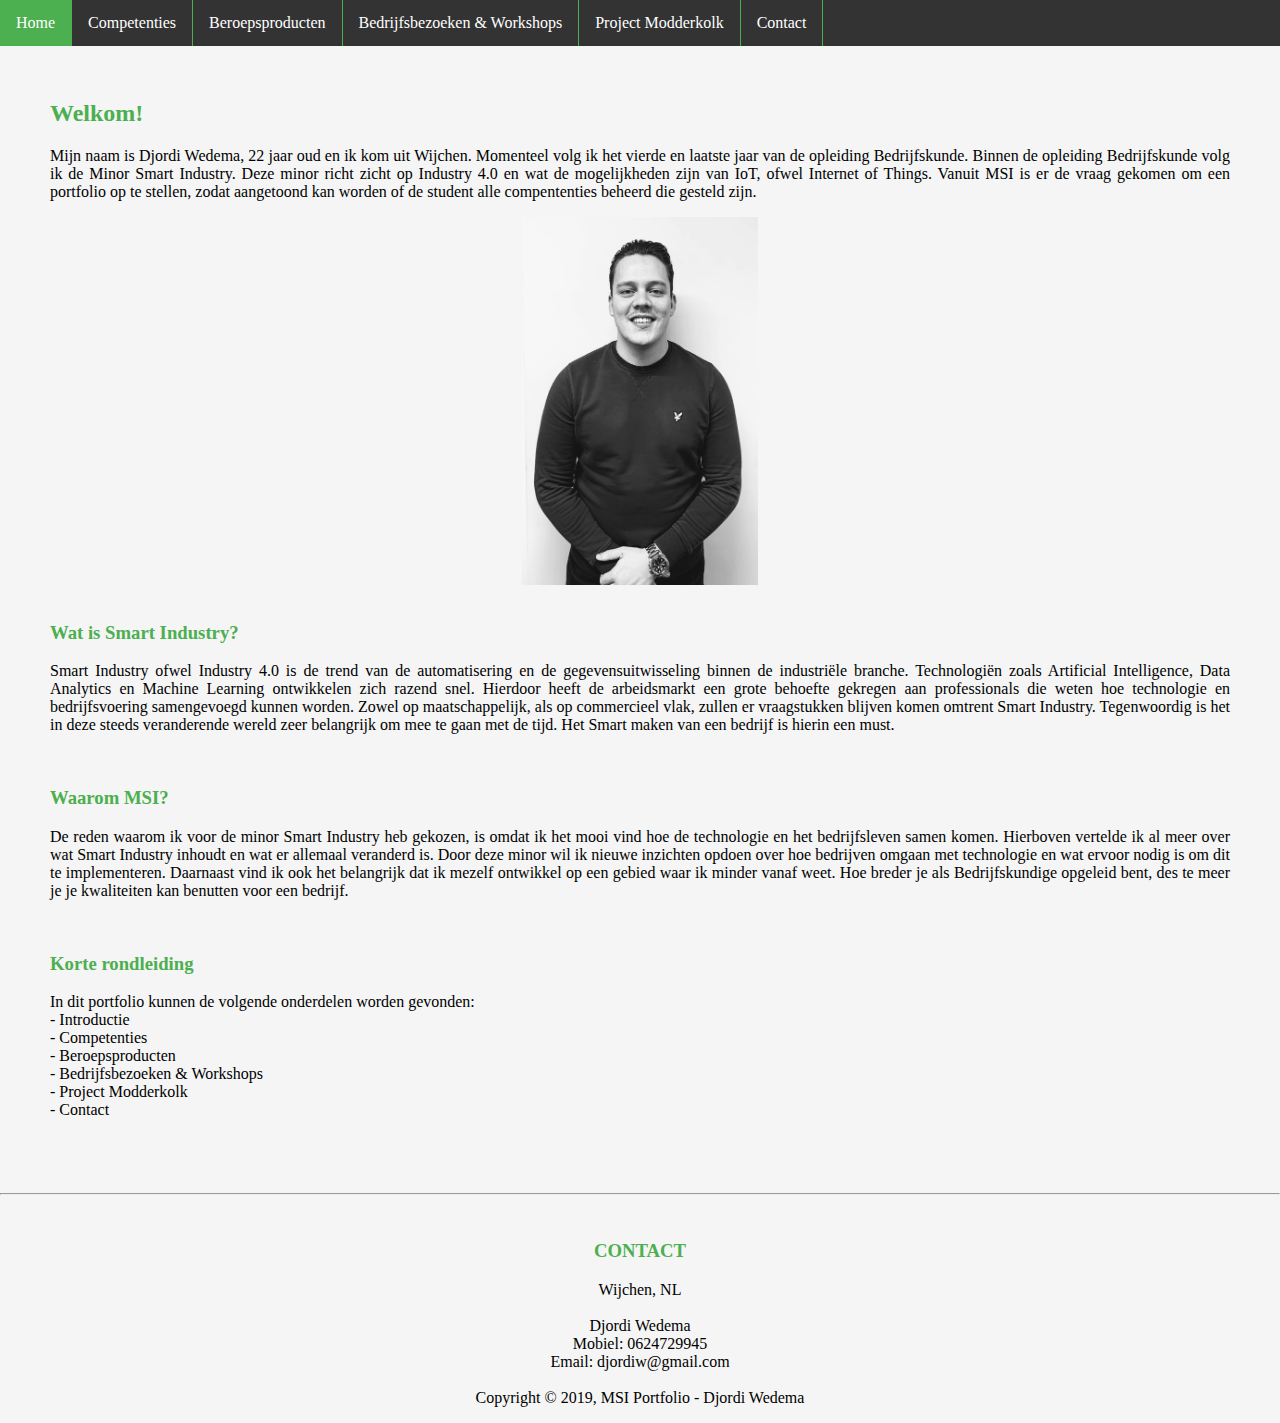
<file: index.html>
<!DOCTYPE html>

<html>
    
    <!-- CSS -->
        <link rel="stylesheet" href="CSS/style.css">
    <!-- End CSS -->

    <head>
        <title>MSI Portfolio</title>
        <meta name="description" content="Geweldig portfolio door Djordi Wedema">
        <meta name="keywords" content="web design portfolio, web dev portfolio, MSI">
    </head>

    <body>
        <!-- Navigation bar -->
        <style>
            ul {
                list-style-type: none;
                margin: 0;
                padding: 0;
                overflow: hidden;
                background-color: #333;
                position: fixed;
                top: 0;
                width: 100%
            }
                
            li {
                float: left;
                border-right: 1px solid #4CAF50;
            }
                
            li a {
                display: block;
                color: white;
                text-align: center;
                padding: 14px 16px;
                text-decoration: none;
            }
                
            li a:hover:not(.active) {
                background-color: #111;
            }
                
            .active {
                background-color: #4CAF50;
            }
        </style>

            <ul>
                <li><a class="active" href="index.html">Home</a></li>
                <li><a href="Competenties.html">Competenties</a></li>
                <li><a href="Beroepsproducten.html">Beroepsproducten</a></li>
                <li><a href="Bedrijfsbezoeken.html">Bedrijfsbezoeken & Workshops</a></li>
                <li><a href="Project Modderkolk.html">Project Modderkolk</a></li>
                <li><a href="Contact.html">Contact</a></li>
            </ul>
        <!-- End Navigation bar -->

        <section>
            <article class="Home" style="padding: 50px; margin-top: 30px;">
                <h2 style="color: #4CAF50;">Welkom!</h2>
                <p>
                    Mijn naam is Djordi Wedema, 22 jaar oud en ik kom uit Wijchen. Momenteel volg ik het vierde en laatste jaar van de opleiding Bedrijfskunde. Binnen de opleiding Bedrijfskunde volg ik de Minor Smart Industry. Deze minor richt zicht op Industry 4.0 en wat de mogelijkheden zijn van IoT, ofwel Internet of Things. Vanuit MSI is er de vraag gekomen om een portfolio op te stellen, zodat aangetoond kan worden of de student alle compententies beheerd die gesteld zijn.
                </p>

                <img src="Images/IMG_4252.jpg" alt="PF Djordi Wedema" width="100" class="center">
                
                <br>
                
                <h3 style="color: #4CAF50;">Wat is Smart Industry?</h3>
                <p>
                    Smart Industry ofwel Industry 4.0 is de trend van de automatisering en de gegevensuitwisseling binnen de industriële branche. Technologiën zoals Artificial Intelligence, Data Analytics en Machine Learning ontwikkelen zich razend snel. Hierdoor heeft de arbeidsmarkt een grote behoefte gekregen aan professionals die weten hoe technologie en bedrijfsvoering samengevoegd kunnen worden. Zowel op maatschappelijk, als op commercieel vlak, zullen er vraagstukken blijven komen omtrent Smart Industry. Tegenwoordig is het in deze steeds veranderende wereld zeer belangrijk om mee te gaan met de tijd. Het Smart maken van een bedrijf is hierin een must.
                </p>

                <br>

                <h3 style="color: #4CAF50;">Waarom MSI?</h3>
                <p>
                    De reden waarom ik voor de minor Smart Industry heb gekozen, is omdat ik het mooi vind hoe de technologie en het bedrijfsleven samen komen. Hierboven vertelde ik al meer over wat Smart Industry inhoudt en wat er allemaal veranderd is. Door deze minor wil ik nieuwe inzichten opdoen over hoe bedrijven omgaan met technologie en wat ervoor nodig is om dit te implementeren. Daarnaast vind ik ook het belangrijk dat ik mezelf ontwikkel op een gebied waar ik minder vanaf weet. Hoe breder je als Bedrijfskundige opgeleid bent, des te meer je je kwaliteiten kan benutten voor een bedrijf. 
                </p>

                <br>

                <h3 style="color: #4CAF50;">Korte rondleiding</h3>
                <p>
                    In dit portfolio kunnen de volgende onderdelen worden gevonden:
                    <br>
                    - Introductie
                    <br>
                    - Competenties
                    <br>
                    - Beroepsproducten
                    <br>
                    - Bedrijfsbezoeken & Workshops
                    <br>
                    - Project Modderkolk
                    <br>
                    - Contact
                </p>
            </article>
        </section>
    </body>

    <hr>
    <br>

    <footer id="main-footer">
        <h3 style="color: #4CAF50;">CONTACT</h3>
        <p>
            Wijchen, NL
            <br>
            <br>
            Djordi Wedema
            <br>
            Mobiel: 0624729945
            <br>
            Email: djordiw@gmail.com
            <br>
            <br>
            Copyright &copy; 2019, MSI Portfolio - Djordi Wedema
        </p>
    </footer>

</html>
</file>
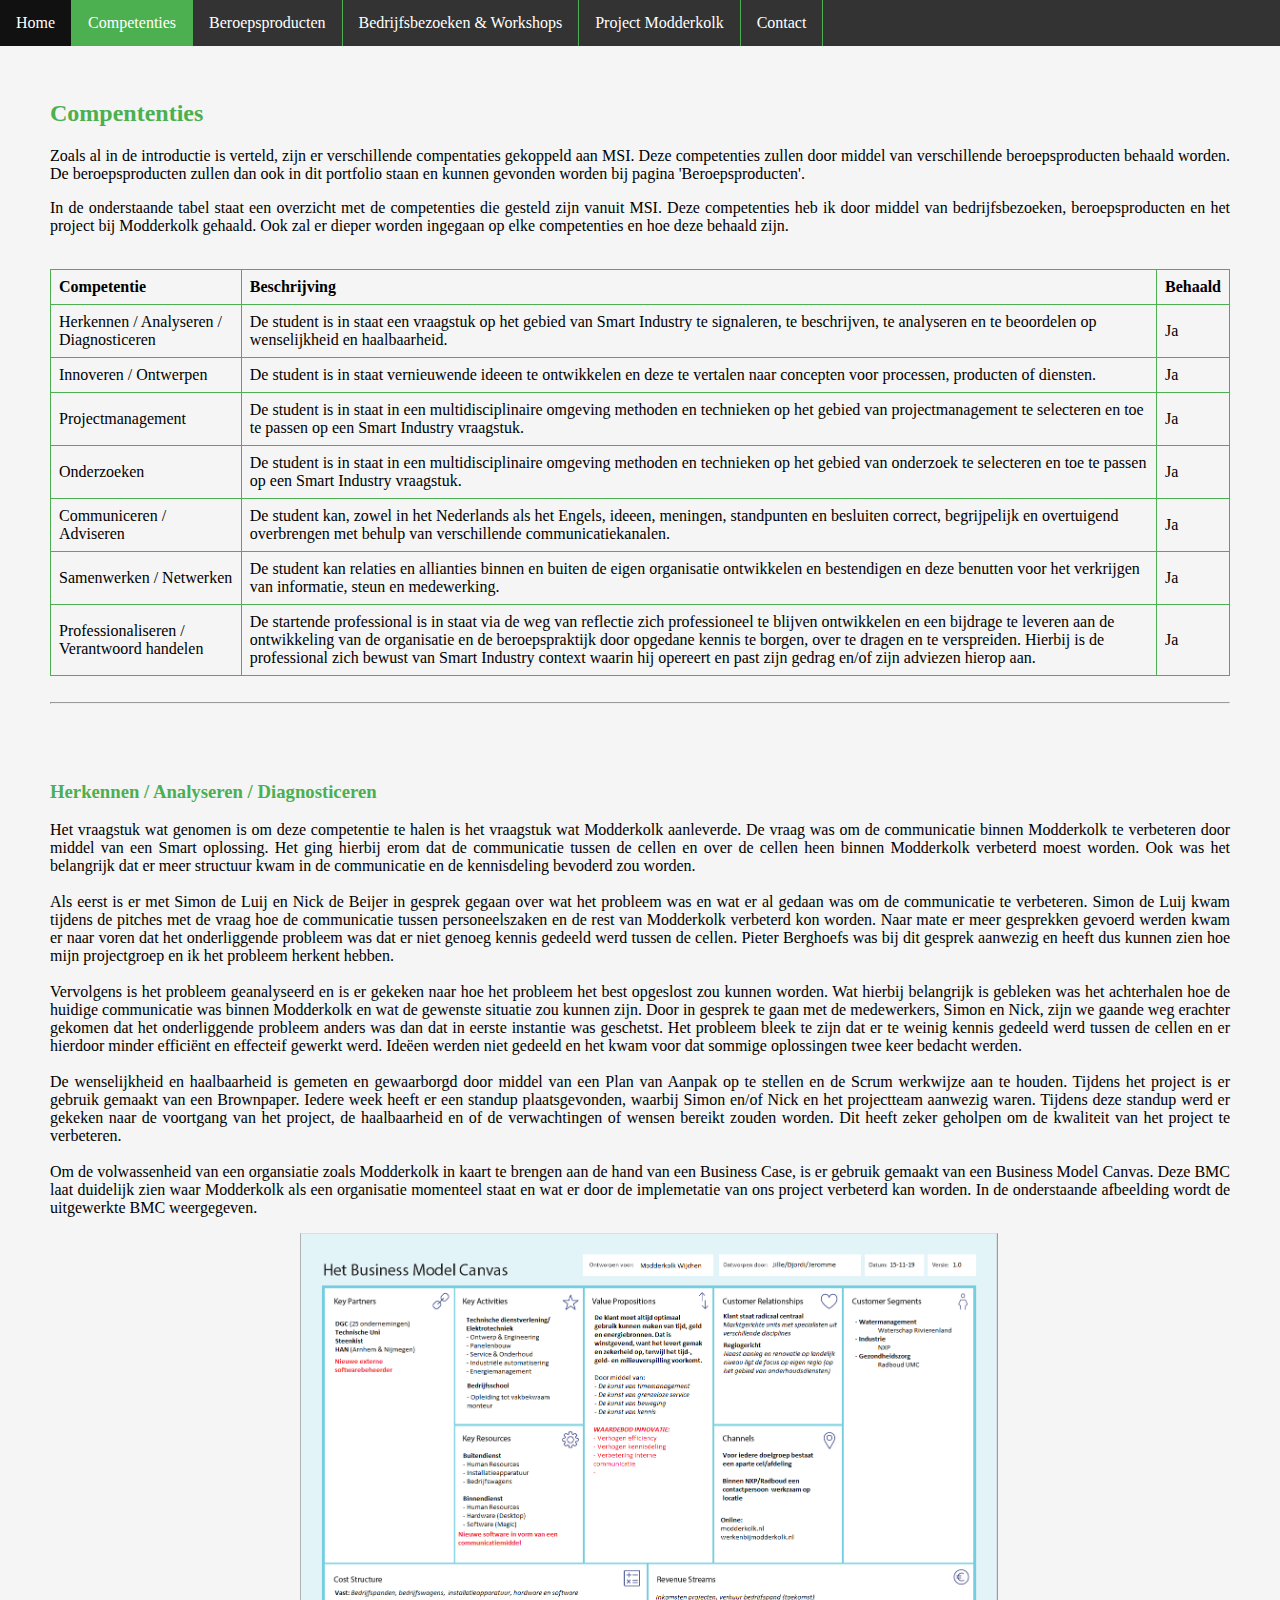
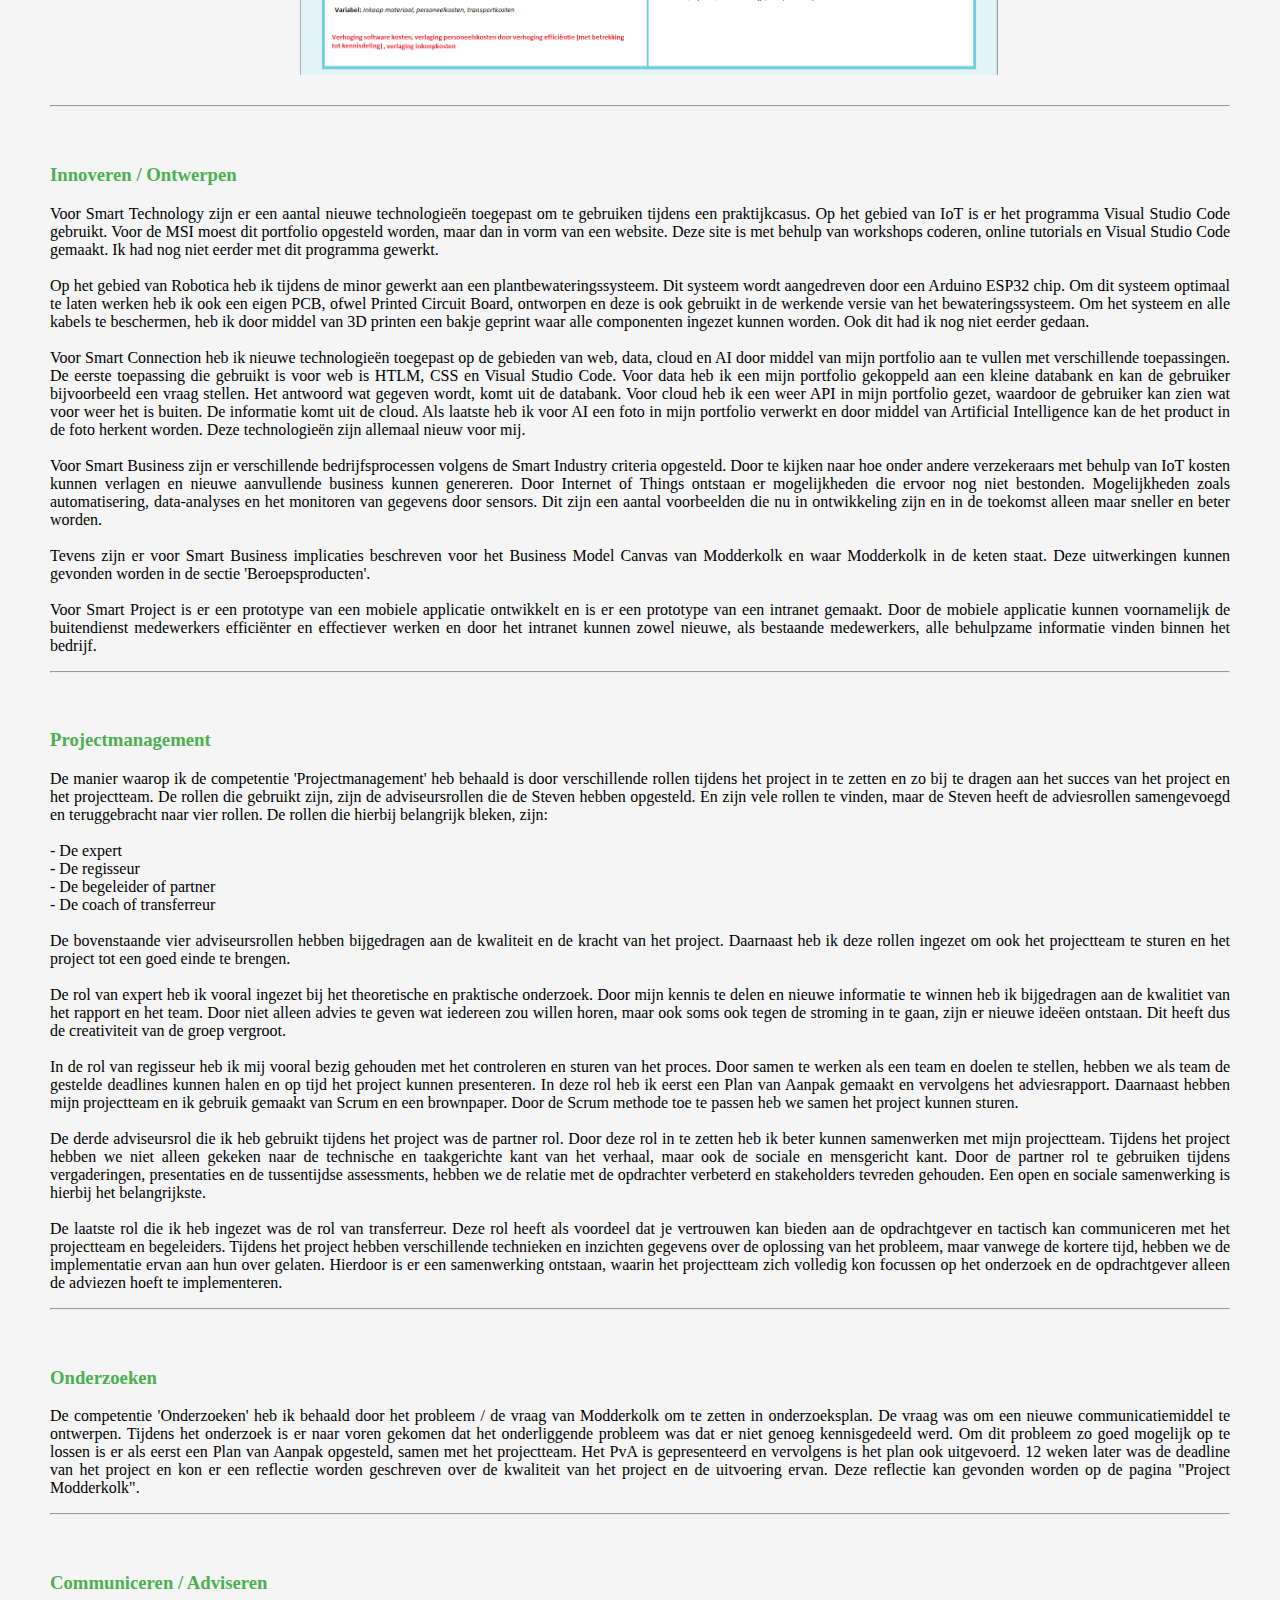
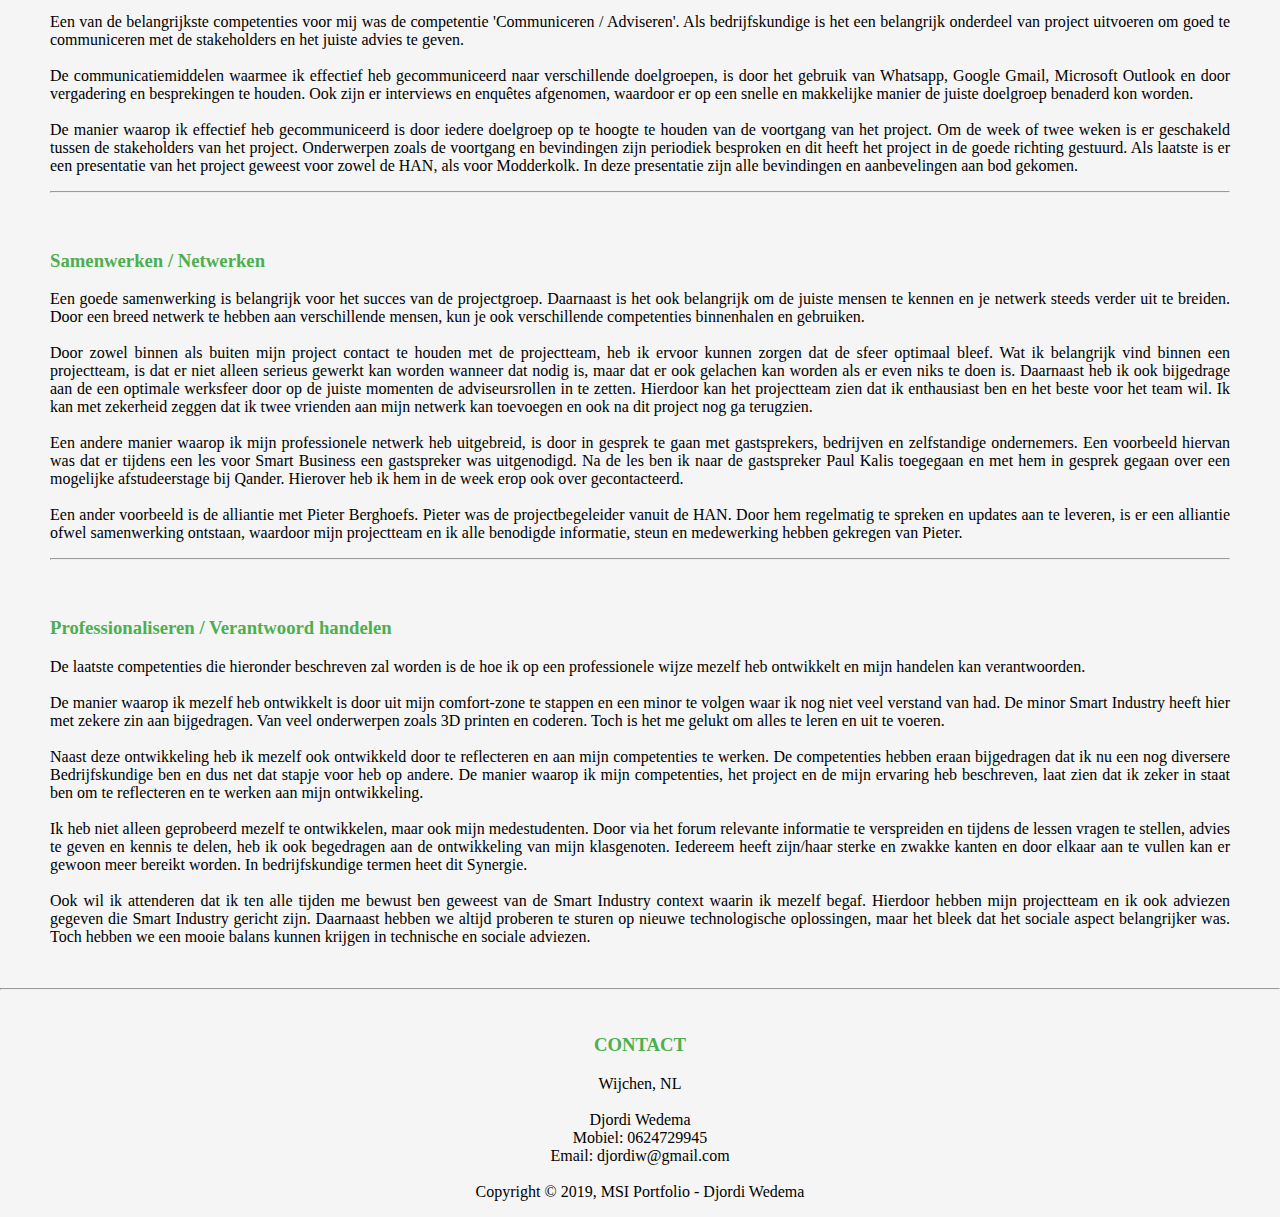
<file: Competenties.html>
<!DOCTYPE html>

<html>
    
    <!-- CSS -->
        <link rel="stylesheet" href="CSS/style.css">
    <!-- End CSS -->

    <head>
        <title>MSI Portfolio</title>
        <meta name="description" content="Geweldig portfolio door Djordi Wedema">
        <meta name="keywords" content="web design portfolio, web dev portfolio, MSI">
    </head>

    <body>
        <!-- Navigation bar -->
        <style>
            ul {
                list-style-type: none;
                margin: 0;
                padding: 0;
                overflow: hidden;
                background-color: #333;
                position: fixed;
                top: 0;
                width: 100%
            }
                
            li {
                float: left;
                border-right: 1px solid #4CAF50;
            }
                
            li a {
                display: block;
                color: white;
                text-align: center;
                padding: 14px 16px;
                text-decoration: none;
            }
                
            li a:hover:not(.active) {
                background-color: #111;
            }
                
            .active {
                background-color: #4CAF50;
            }
        </style>

            <ul>
                <li><a href="index.html">Home</a></li>
                <li><a class="active" href="Competenties.html">Competenties</a></li>
                <li><a href="Beroepsproducten.html">Beroepsproducten</a></li>
                <li><a href="Bedrijfsbezoeken.html">Bedrijfsbezoeken & Workshops</a></li>
                <li><a href="Project Modderkolk.html">Project Modderkolk</a></li>
                <li><a href="Contact.html">Contact</a></li>
                
            </ul>
        <!-- End Navigation bar -->

        <section>
            <article class="Competenties" style="padding: 50px; margin-top: 30px;">
                <h2 style="color: #4CAF50;">Compententies</h2>
                    <p>Zoals al in de introductie is verteld, zijn er verschillende compentaties gekoppeld aan MSI. Deze competenties zullen door middel van verschillende beroepsproducten behaald worden. De beroepsproducten zullen dan ook in dit portfolio staan en kunnen gevonden worden bij pagina 'Beroepsproducten'.</p>
                    
                     <p>In de onderstaande tabel staat een overzicht met de competenties die gesteld zijn vanuit MSI. Deze competenties heb ik door middel van bedrijfsbezoeken, beroepsproducten en het project bij Modderkolk gehaald. Ook zal er dieper worden ingegaan op elke competenties en hoe deze behaald zijn.</p>
                    <br>
        
        <!-- Table -->
            <table class="table-1">
                <thead>
                    <tr>
                        <th>Competentie</th>
                        <th>Beschrijving</th>
                        <th>Behaald</th>
                    </tr>
                </thead>
                            
                <tbody>
                    <tr>
                        <td>Herkennen / Analyseren / Diagnosticeren</td>
                        <td>De student is in staat een vraagstuk op het gebied van Smart Industry te signaleren, te beschrijven, te analyseren en te beoordelen op wenselijkheid en haalbaarheid.</td>
                        <td>Ja</td>
                    </tr>
                    <tr>
                        <td>Innoveren / Ontwerpen</td>
                        <td>De student is in staat vernieuwende ideeen te ontwikkelen en deze te vertalen naar concepten voor processen, producten of diensten.</td>
                        <td>Ja</td>
                    </tr>
                    <tr>
                        <td>Projectmanagement</td>
                        <td>De student is in staat in een multidisciplinaire omgeving methoden en technieken op het gebied van projectmanagement te selecteren en toe te passen op een Smart Industry vraagstuk.</td>
                        <td>Ja</td>
                    </tr>
                    <tr>
                        <td>Onderzoeken</td>
                        <td>De student is in staat in een multidisciplinaire omgeving methoden en technieken op het gebied van onderzoek te selecteren en toe te passen op een Smart Industry vraagstuk.</td>
                        <td>Ja</td>
                    </tr>
                    <tr>
                        <td>Communiceren / Adviseren</td>
                        <td>De student kan, zowel in het Nederlands als het Engels, ideeen, meningen, standpunten en besluiten correct, begrijpelijk en overtuigend overbrengen met behulp van verschillende communicatiekanalen.</td>
                        <td>Ja</td>
                    </tr>
                    <tr>
                        <td>Samenwerken / Netwerken</td>
                        <td>De student kan relaties en allianties binnen en buiten de eigen organisatie ontwikkelen en bestendigen en deze benutten voor het verkrijgen van informatie, steun en medewerking.</td>
                        <td>Ja</td>
                    </tr>
                    <tr>
                        <td>Professionaliseren / Verantwoord handelen</td>
                        <td>De startende professional is in staat via de weg van reflectie zich professioneel te blijven ontwikkelen en een bijdrage te leveren aan de ontwikkeling van de organisatie en de beroepspraktijk door opgedane kennis te borgen, over te dragen en te verspreiden. Hierbij is de professional zich bewust van Smart Industry context waarin hij opereert en past zijn gedrag en/of zijn adviezen hierop aan.</td>
                        <td>Ja</td>
                    </tr>
                </tbody>
            </table>
            
            <br>
            <hr>

        </section>
        <!-- End Table -->

        <Section>
            <article class="Competenties" style="padding-top: 0px; padding-left: 50px; padding-right: 50px;">
                <h3 style="color: #4CAF50;">Herkennen / Analyseren / Diagnosticeren</h3>
                    <p>
                        Het vraagstuk wat genomen is om deze competentie te halen is het vraagstuk wat Modderkolk aanleverde. De vraag was om de communicatie binnen Modderkolk te verbeteren door middel van een Smart oplossing. Het ging hierbij erom dat de communicatie tussen de cellen en over de cellen heen binnen Modderkolk verbeterd moest worden. Ook was het belangrijk dat er meer structuur kwam in de communicatie en de kennisdeling bevoderd zou worden.
                    <br>
                    <br>    
                        Als eerst is er met Simon de Luij en Nick de Beijer in gesprek gegaan over wat het probleem was en wat er al gedaan was om de communicatie te verbeteren. Simon de Luij kwam tijdens de pitches met de vraag hoe de communicatie tussen personeelszaken en de rest van Modderkolk verbeterd kon worden. Naar mate er meer gesprekken gevoerd werden kwam er naar voren dat het onderliggende probleem was dat er niet genoeg kennis gedeeld werd tussen de cellen. Pieter Berghoefs was bij dit gesprek aanwezig en heeft dus kunnen zien hoe mijn projectgroep en ik het probleem herkent hebben.
                    <br>
                    <br>
                        Vervolgens is het probleem geanalyseerd en is er gekeken naar hoe het probleem het best opgeslost zou kunnen worden. Wat hierbij belangrijk is gebleken was het achterhalen hoe de huidige communicatie was binnen Modderkolk en wat de gewenste situatie zou kunnen zijn. Door in gesprek te gaan met de medewerkers, Simon en Nick, zijn we gaande weg erachter gekomen dat het onderliggende probleem anders was dan dat in eerste instantie was geschetst. Het probleem bleek te zijn dat er te weinig kennis gedeeld werd tussen de cellen en er hierdoor minder efficiënt en effecteif gewerkt werd. Ideëen werden niet gedeeld en het kwam voor dat sommige oplossingen twee keer bedacht werden.
                    <br>
                    <br>
                        De wenselijkheid en haalbaarheid is gemeten en gewaarborgd door middel van een Plan van Aanpak op te stellen en de Scrum werkwijze aan te houden. Tijdens het project is er gebruik gemaakt van een Brownpaper. Iedere week heeft er een standup plaatsgevonden, waarbij Simon en/of Nick en het projectteam aanwezig waren. Tijdens deze standup werd er gekeken naar de voortgang van het project, de haalbaarheid en of de verwachtingen of wensen bereikt zouden worden. Dit heeft zeker geholpen om de kwaliteit van het project te verbeteren.
                    <br>
                    <br>
                        Om de volwassenheid van een organsiatie zoals Modderkolk in kaart te brengen aan de hand van een Business Case, is er gebruik gemaakt van een Business Model Canvas. Deze BMC laat duidelijk zien waar Modderkolk als een organisatie momenteel staat en wat er door de implemetatie van ons project verbeterd kan worden. In de onderstaande afbeelding wordt de uitgewerkte BMC weergegeven.
                    </p>

                    <style>
                        .column-BMC {
                            display: block;
                            margin-left: 250px;
                        } 
                    </style>

                    <div class="column-BMC">
                        <img src="Images/BMC Modderkolk (1).jpg" alt="BMC Modderkolk" width="75%">
                    </div>

                    <br>
                    <hr>
        </Section>

        <section>
            <article class="Competenties" style="padding-top: 30px; padding-left: 50px; padding-right: 50px;">
                <h3 style="color: #4CAF50;">Innoveren / Ontwerpen</h3>
                    <p>
                        Voor Smart Technology zijn er een aantal nieuwe technologieën toegepast om te gebruiken tijdens een praktijkcasus. Op het gebied van IoT is er het programma Visual Studio Code gebruikt. Voor de MSI moest dit portfolio opgesteld worden, maar dan in vorm van een website. Deze site is met behulp van workshops coderen, online tutorials en Visual Studio Code gemaakt. Ik had nog niet eerder met dit programma gewerkt.
                    <br>
                    <br>
                        Op het gebied van Robotica heb ik tijdens de minor gewerkt aan een plantbewateringssysteem. Dit systeem wordt aangedreven door een Arduino ESP32 chip. Om dit systeem optimaal te laten werken heb ik ook een eigen PCB, ofwel Printed Circuit Board, ontworpen en deze is ook gebruikt in de werkende versie van het bewateringssysteem. Om het systeem en alle kabels te beschermen, heb ik door middel van 3D printen een bakje geprint waar alle componenten ingezet kunnen worden. Ook dit had ik nog niet eerder gedaan.
                    <br>
                    <br>
                        Voor Smart Connection heb ik nieuwe technologieën toegepast op de gebieden van web, data, cloud en AI door middel van mijn portfolio aan te vullen met verschillende toepassingen. De eerste toepassing die gebruikt is voor web is HTLM, CSS en Visual Studio Code. Voor data heb ik een mijn portfolio gekoppeld aan een kleine databank en kan de gebruiker bijvoorbeeld een vraag stellen. Het antwoord wat gegeven wordt, komt uit de databank. Voor cloud heb ik een weer API in mijn portfolio gezet, waardoor de gebruiker kan zien wat voor weer het is buiten. De informatie komt uit de cloud. Als laatste heb ik voor AI een foto in mijn portfolio verwerkt en door middel van Artificial Intelligence kan de het product in de foto herkent worden. Deze technologieën zijn allemaal nieuw voor mij.
                    <br>
                    <br>
                        Voor Smart Business zijn er verschillende bedrijfsprocessen volgens de Smart Industry criteria opgesteld. Door te kijken naar hoe onder andere verzekeraars met behulp van IoT kosten kunnen verlagen en nieuwe aanvullende business kunnen genereren. Door Internet of Things ontstaan er mogelijkheden die ervoor nog niet bestonden. Mogelijkheden zoals automatisering, data-analyses en het monitoren van gegevens door sensors. Dit zijn een aantal voorbeelden die nu in ontwikkeling zijn en in de toekomst alleen maar sneller en beter worden.
                    <br>
                    <br>
                        Tevens zijn er voor Smart Business implicaties beschreven voor het Business Model Canvas van Modderkolk en waar Modderkolk in de keten staat. Deze uitwerkingen kunnen gevonden worden in de sectie 'Beroepsproducten'.
                    <br>
                    <br>
                        Voor Smart Project is er een prototype van een mobiele applicatie ontwikkelt en is er een prototype van een intranet gemaakt. Door de mobiele applicatie kunnen voornamelijk de buitendienst medewerkers efficiënter en effectiever werken en door het intranet kunnen zowel nieuwe, als bestaande medewerkers, alle behulpzame informatie vinden binnen het bedrijf. 
                    </p>

                    <hr>
        </section>

        <section>
            <article class="Competenties" style="padding-top: 30px; padding-left: 50px; padding-right: 50px;">
                <h3 style="color: #4CAF50;">Projectmanagement</h3>
                    <p>
                        De manier waarop ik de competentie 'Projectmanagement' heb behaald is door verschillende rollen tijdens het project in te zetten en zo bij te dragen aan het succes van het project en het projectteam. De rollen die gebruikt zijn, zijn de adviseursrollen die de Steven hebben opgesteld. En zijn vele rollen te vinden, maar de Steven heeft de adviesrollen samengevoegd en teruggebracht naar vier rollen. De rollen die hierbij belangrijk bleken, zijn:
                        <br>
                        <br>
                        - De expert
                        <br>
                        - De regisseur
                        <br>
                        - De begeleider of partner
                        <br>
                        - De coach of transferreur
                        <br>
                        <br>
                        De bovenstaande vier adviseursrollen hebben bijgedragen aan de kwaliteit en de kracht van het project. Daarnaast heb ik deze rollen ingezet om ook het projectteam te sturen en het project tot een goed einde te brengen. 
                        <br>
                        <br>
                        De rol van expert heb ik vooral ingezet bij het theoretische en praktische onderzoek. Door mijn kennis te delen en nieuwe informatie te winnen heb ik bijgedragen aan de kwalitiet van het rapport en het team. Door niet alleen advies te geven wat iedereen zou willen horen, maar ook soms ook tegen de stroming in te gaan, zijn er nieuwe ideëen ontstaan. Dit heeft dus de creativiteit van de groep vergroot.
                        <br>
                        <br>
                        In de rol van regisseur heb ik mij vooral bezig gehouden met het controleren en sturen van het proces. Door samen te werken als een team en doelen te stellen, hebben we als team de gestelde deadlines kunnen halen en op tijd het project kunnen presenteren. In deze rol heb ik eerst een Plan van Aanpak gemaakt en vervolgens het adviesrapport. Daarnaast hebben mijn projectteam en ik gebruik gemaakt van Scrum en een brownpaper. Door de Scrum methode toe te passen heb we samen het project kunnen sturen.
                        <br>
                        <br>
                        De derde adviseursrol die ik heb gebruikt tijdens het project was de partner rol. Door deze rol in te zetten heb ik beter kunnen samenwerken met mijn projectteam. Tijdens het project hebben we niet alleen gekeken naar de technische en taakgerichte kant van het verhaal, maar ook de sociale en mensgericht kant. Door de partner rol te gebruiken tijdens vergaderingen, presentaties en de tussentijdse assessments, hebben we de relatie met de opdrachter verbeterd en stakeholders tevreden gehouden. Een open en sociale samenwerking is hierbij het belangrijkste.
                        <br>
                        <br>
                        De laatste rol die ik heb ingezet was de rol van transferreur. Deze rol heeft als voordeel dat je vertrouwen kan bieden aan de opdrachtgever en tactisch kan communiceren met het projectteam en begeleiders. Tijdens het project hebben verschillende technieken en inzichten gegevens over de oplossing van het probleem, maar vanwege de kortere tijd, hebben we de implementatie ervan aan hun over gelaten. Hierdoor is er een samenwerking ontstaan, waarin het projectteam zich volledig kon focussen op het onderzoek en de opdrachtgever alleen de adviezen hoeft te implementeren. 
                    </p>

                    <hr>
        </section>

        <section>
            <article class="Competenties" style="padding-top: 30px; padding-left: 50px; padding-right: 50px;">
                <h3 style="color: #4CAF50;">Onderzoeken</h3>
                    <p>
                        De competentie 'Onderzoeken' heb ik behaald door het probleem / de vraag van Modderkolk om te zetten in onderzoeksplan. De vraag was om een nieuwe communicatiemiddel te ontwerpen. Tijdens het onderzoek is er naar voren gekomen dat het onderliggende probleem was dat er niet genoeg kennisgedeeld werd. Om dit probleem zo goed mogelijk op te lossen is er als eerst een Plan van Aanpak opgesteld, samen met het projectteam. Het PvA is gepresenteerd en vervolgens is het plan ook uitgevoerd. 12 weken later was de deadline van het project en kon er een reflectie worden geschreven over de kwaliteit van het project en de uitvoering ervan. Deze reflectie kan gevonden worden op de pagina "Project Modderkolk".
                    </p>

                    <hr>
        </section>

        <section>
            <article class="Competenties" style="padding-top: 30px; padding-left: 50px; padding-right: 50px;">
                <h3 style="color: #4CAF50;">Communiceren / Adviseren</h3>
                    <p>
                        Een van de belangrijkste competenties voor mij was de competentie 'Communiceren / Adviseren'. Als bedrijfskundige is het een belangrijk onderdeel van project uitvoeren om goed te communiceren met de stakeholders en het juiste advies te geven.
                        <br>
                        <br>
                        De communicatiemiddelen waarmee ik effectief heb gecommuniceerd naar verschillende doelgroepen, is door het gebruik van Whatsapp, Google Gmail, Microsoft Outlook en door vergadering en besprekingen te houden. Ook zijn er interviews en enquêtes afgenomen, waardoor er op een snelle en makkelijke manier de juiste doelgroep benaderd kon worden.
                        <br>
                        <br>
                        De manier waarop ik effectief heb gecommuniceerd is door iedere doelgroep op te hoogte te houden van de voortgang van het project. Om de week of twee weken is er geschakeld tussen de stakeholders van het project. Onderwerpen zoals de voortgang en bevindingen zijn periodiek besproken en dit heeft het project in de goede richting gestuurd. Als laatste is er een presentatie van het project geweest voor zowel de HAN, als voor Modderkolk. In deze presentatie zijn alle bevindingen en aanbevelingen aan bod gekomen.
                    </p>

                    <hr>
        </section>

        <section>
            <article class="Competenties" style="padding-top: 30px; padding-left: 50px; padding-right: 50px;">
                <h3 style="color: #4CAF50;">Samenwerken / Netwerken</h3>
                    <p>
                        Een goede samenwerking is belangrijk voor het succes van de projectgroep. Daarnaast is het ook belangrijk om de juiste mensen te kennen en je netwerk steeds verder uit te breiden. Door een breed netwerk te hebben aan verschillende mensen, kun je ook verschillende competenties binnenhalen en gebruiken. 
                        <br>
                        <br>
                        Door zowel binnen als buiten mijn project contact te houden met de projectteam, heb ik ervoor kunnen zorgen dat de sfeer optimaal bleef. Wat ik belangrijk vind binnen een projectteam, is dat er niet alleen serieus gewerkt kan worden wanneer dat nodig is, maar dat er ook gelachen kan worden als er even niks te doen is. Daarnaast heb ik ook bijgedrage aan de een optimale werksfeer door op de juiste momenten de adviseursrollen in te zetten. Hierdoor kan het projectteam zien dat ik enthausiast ben en het beste voor het team wil. Ik kan met zekerheid zeggen dat ik twee vrienden aan mijn netwerk kan toevoegen en ook na dit project nog ga terugzien.
                        <br>
                        <br>
                        Een andere manier waarop ik mijn professionele netwerk heb uitgebreid, is door in gesprek te gaan met gastsprekers, bedrijven en zelfstandige ondernemers. Een voorbeeld hiervan was dat er tijdens een les voor Smart Business een gastspreker was uitgenodigd. Na de les ben ik naar de gastspreker Paul Kalis toegegaan en met hem in gesprek gegaan over een mogelijke afstudeerstage bij Qander. Hierover heb ik hem in de week erop ook over gecontacteerd.
                        <br>
                        <br>
                        Een ander voorbeeld is de alliantie met Pieter Berghoefs. Pieter was de projectbegeleider vanuit de HAN. Door hem regelmatig te spreken en updates aan te leveren, is er een alliantie ofwel samenwerking ontstaan, waardoor mijn projectteam en ik alle benodigde informatie, steun en medewerking hebben gekregen van Pieter.
                    </p>

                    <hr>
        </section>

        <section>
            <article class="Competenties" style="padding-top: 30px; padding-left: 50px; padding-right: 50px;">
                <h3 style="color: #4CAF50;">Professionaliseren / Verantwoord handelen</h3>
                    <p>
                        De laatste competenties die hieronder beschreven zal worden is de hoe ik op een professionele wijze mezelf heb ontwikkelt en mijn handelen kan verantwoorden.
                        <br>
                        <br>
                        De manier waarop ik mezelf heb ontwikkelt is door uit mijn comfort-zone te stappen en een minor te volgen waar ik nog niet veel verstand van had. De minor Smart Industry heeft hier met zekere zin aan bijgedragen. Van veel onderwerpen zoals 3D printen en coderen. Toch is het me gelukt om alles te leren en uit te voeren. 
                        <br>
                        <br>
                        Naast deze ontwikkeling heb ik mezelf ook ontwikkeld door te reflecteren en aan mijn competenties te werken. De competenties hebben eraan bijgedragen dat ik nu een nog diversere Bedrijfskundige ben en dus net dat stapje voor heb op andere. De manier waarop ik mijn competenties, het project en de mijn ervaring heb beschreven, laat zien dat ik zeker in staat ben om te reflecteren en te werken aan mijn ontwikkeling. 
                        <br>
                        <br>
                        Ik heb niet alleen geprobeerd mezelf te ontwikkelen, maar ook mijn medestudenten. Door via het forum relevante informatie te verspreiden en tijdens de lessen vragen te stellen, advies te geven en kennis te delen, heb ik ook begedragen aan de ontwikkeling van mijn klasgenoten. Iedereem heeft zijn/haar sterke en zwakke kanten en door elkaar aan te vullen kan er gewoon meer bereikt worden. In bedrijfskundige termen heet dit Synergie.
                        <br>
                        <br>
                        Ook wil ik attenderen dat ik ten alle tijden me bewust ben geweest van de Smart Industry context waarin ik mezelf begaf. Hierdoor hebben mijn projectteam en ik ook adviezen gegeven die Smart Industry gericht zijn. Daarnaast hebben we altijd proberen te sturen op nieuwe technologische oplossingen, maar het bleek dat het sociale aspect belangrijker was. Toch hebben we een mooie balans kunnen krijgen in technische en sociale adviezen.
                    </p>
        </section>

    </body>

<br>
<hr>
<br>

    <footer id="main-footer">
        <h3 style="color: #4CAF50;">CONTACT</h3>
        <p>
            Wijchen, NL
            <br>
            <br>
            Djordi Wedema
            <br>
            Mobiel: 0624729945
            <br>
            Email: djordiw@gmail.com
            <br>
            <br>
            Copyright &copy; 2019, MSI Portfolio - Djordi Wedema
        </p>
    </footer>
</html>
</file>
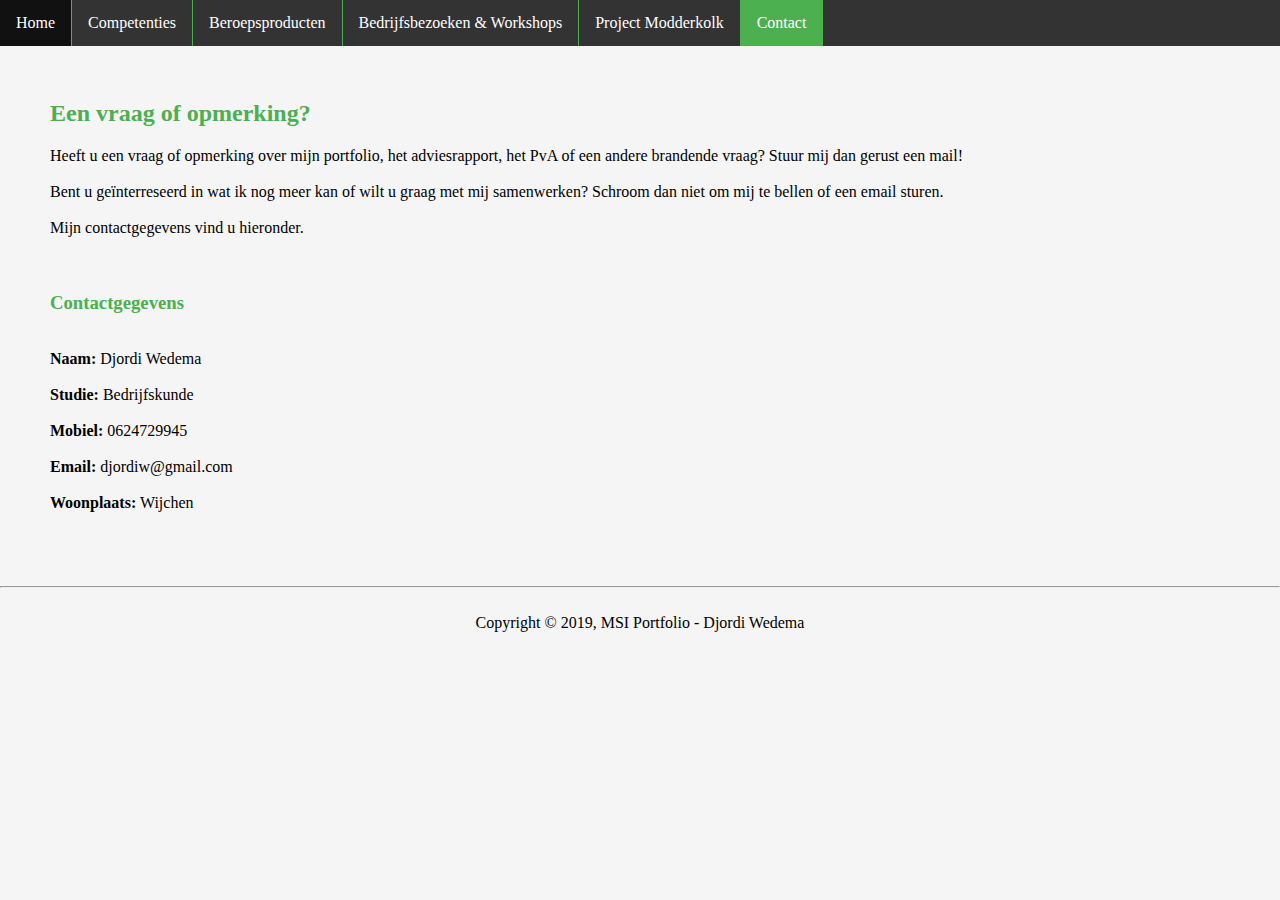
<file: Contact.html>
<!DOCTYPE html>

<html>

    <!-- CSS -->
        <link rel="stylesheet" href="CSS/style.css">
    <!-- End CSS -->

    <head>
        <title>MSI Portfolio</title>
        <meta name="description" content="Geweldig portfolio door Djordi Wedema">
        <meta name="keywords" content="web design portfolio, web dev portfolio, MSI">
    </head>

    <body>
        <!-- Navigation bar -->
        <style>
            ul {
                list-style-type: none;
                margin: 0;
                padding: 0;
                overflow: hidden;
                background-color: #333;
                position: fixed;
                top: 0;
                width: 100%
            }
                
            li {
                float: left;
                border-right: 1px solid #4CAF50;
            }
                
            li a {
                display: block;
                color: white;
                text-align: center;
                padding: 14px 16px;
                text-decoration: none;
            }
                
            li a:hover:not(.active) {
                background-color: #111;
            }
                
            .active {
                background-color: #4CAF50;
            }
        </style>

            <ul>
                <li><a href="index.html">Home</a></li>
                <li><a href="Competenties.html">Competenties</a></li>
                <li><a href="Beroepsproducten.html">Beroepsproducten</a></li>
                <li><a href="Bedrijfsbezoeken.html">Bedrijfsbezoeken & Workshops</a></li>
                <li><a href="Project Modderkolk.html">Project Modderkolk</a></li>
                <li><a class="active" href="Contact.html">Contact</a></li>
            </ul>
        <!-- End Navigation bar -->

        <section>
            <article class="Project Modderkolk" style="padding: 50px; margin-top: 30px;">
                <h2 style="color: #4CAF50;">Een vraag of opmerking?</h2>
                    <p>
                        Heeft u een vraag of opmerking over mijn portfolio, het adviesrapport, het PvA of een andere brandende vraag? Stuur mij dan gerust een mail!
                        <br>
                        <br>
                        Bent u geïnterreseerd in wat ik nog meer kan of wilt u graag met mij samenwerken? Schroom dan niet om mij te bellen of een email sturen.
                        <br>
                        <br>
                        Mijn contactgegevens vind u hieronder.
                        <br>
                        <br>
                        <br>
                <h3 style="color: #4CAF50;">Contactgegevens</h3>
                    <br>
                        <b>Naam:</b> Djordi Wedema
                    <br>
                    <br>
                        <b>Studie:</b> Bedrijfskunde
                    <br>
                    <br>
                        <b>Mobiel:</b> 0624729945
                    <br>
                    <br>
                        <b>Email:</b> djordiw@gmail.com
                    <br>
                    <br>
                        <b>Woonplaats:</b> Wijchen
                </p>
            </article>
        </section>
    </body>

    <hr>
    <br>
            
    <footer id="main-footer">
                Copyright &copy; 2019, MSI Portfolio - Djordi Wedema
            </p>
    </footer>

</html>
</file>
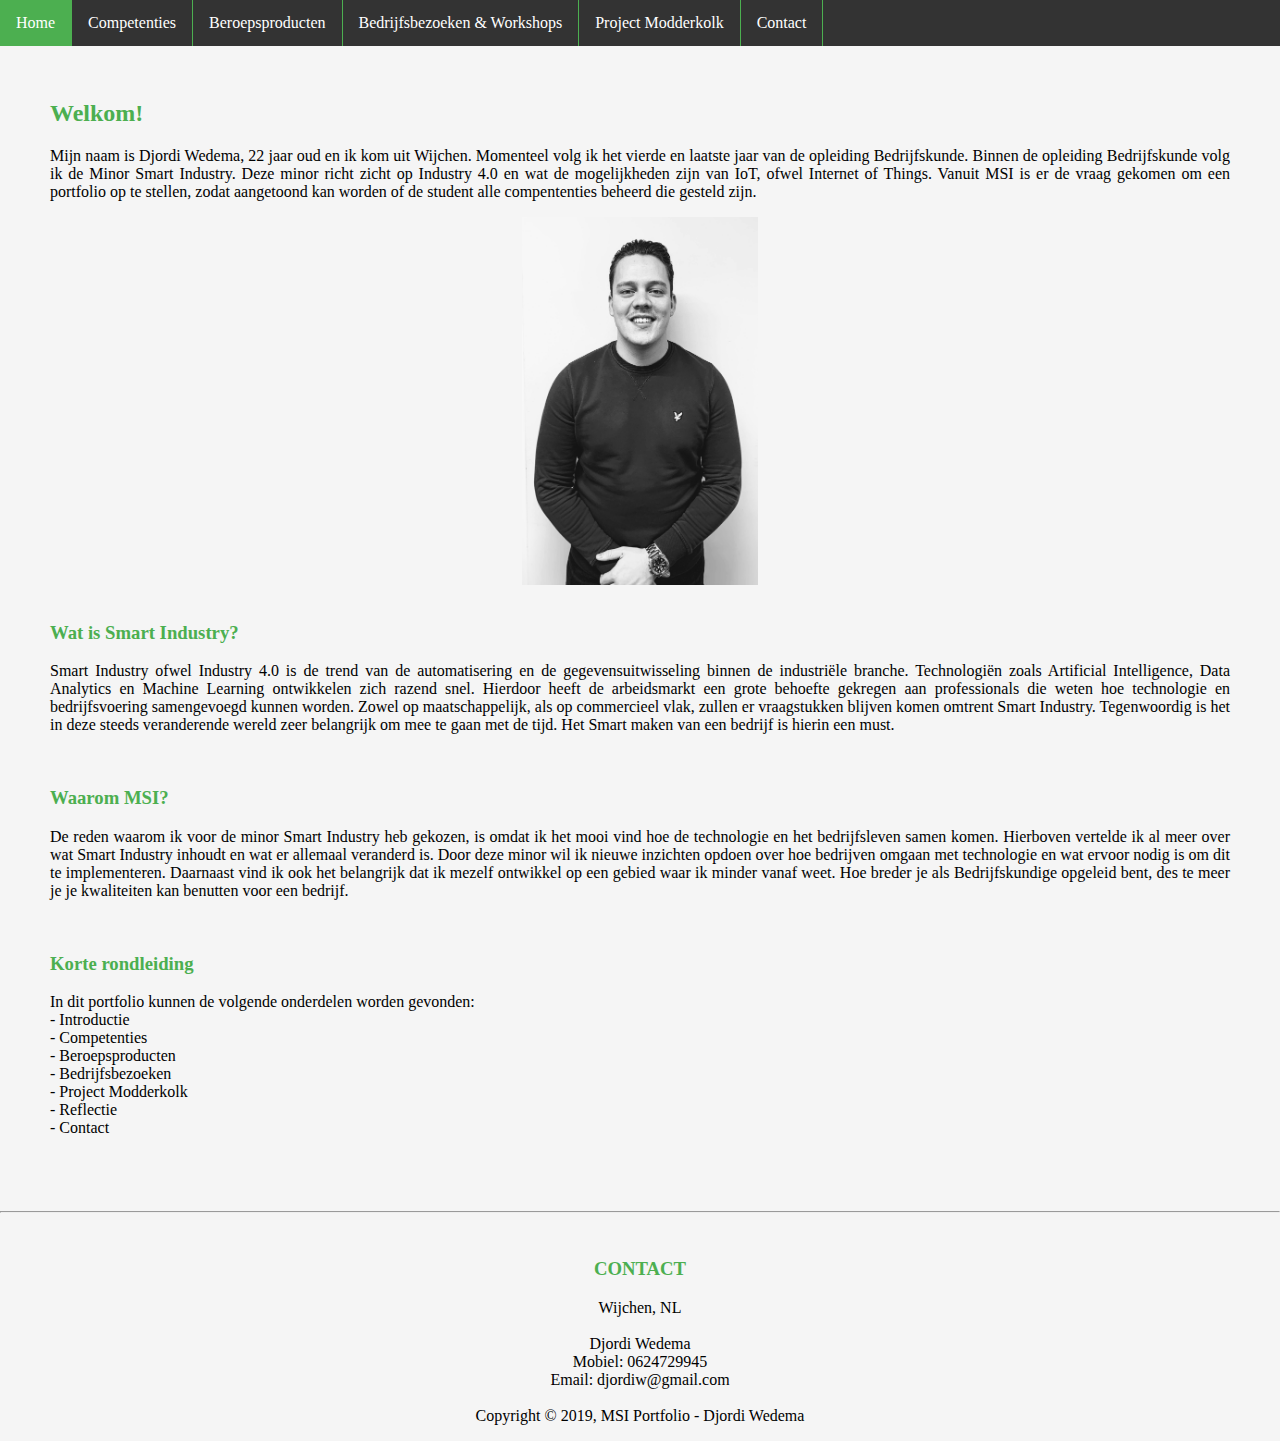
<file: MSI Portfolio.html>
<!DOCTYPE html>

<html>
    
    <!-- CSS -->
        <link rel="stylesheet" href="CSS/style.css">
    <!-- End CSS -->

    <head>
        <title>MSI Portfolio</title>
        <meta name="description" content="Geweldig portfolio door Djordi Wedema">
        <meta name="keywords" content="web design portfolio, web dev portfolio, MSI">
    </head>

    <body>
        <!-- Navigation bar -->
        <style>
            ul {
                list-style-type: none;
                margin: 0;
                padding: 0;
                overflow: hidden;
                background-color: #333;
                position: fixed;
                top: 0;
                width: 100%
            }
                
            li {
                float: left;
                border-right: 1px solid #4CAF50;
            }
                
            li a {
                display: block;
                color: white;
                text-align: center;
                padding: 14px 16px;
                text-decoration: none;
            }
                
            li a:hover:not(.active) {
                background-color: #111;
            }
                
            .active {
                background-color: #4CAF50;
            }
        </style>

            <ul>
                <li><a class="active" href="MSI portfolio.html">Home</a></li>
                <li><a href="Competenties.html">Competenties</a></li>
                <li><a href="Beroepsproducten.html">Beroepsproducten</a></li>
                <li><a href="Bedrijfsbezoeken.html">Bedrijfsbezoeken & Workshops</a></li>
                <li><a href="Project Modderkolk.html">Project Modderkolk</a></li>
                <li><a href="Contact.html">Contact</a></li>
            </ul>
        <!-- End Navigation bar -->

        <section>
            <article class="Home" style="padding: 50px; margin-top: 30px;">
                <h2 style="color: #4CAF50;">Welkom!</h2>
                <p>
                    Mijn naam is Djordi Wedema, 22 jaar oud en ik kom uit Wijchen. Momenteel volg ik het vierde en laatste jaar van de opleiding Bedrijfskunde. Binnen de opleiding Bedrijfskunde volg ik de Minor Smart Industry. Deze minor richt zicht op Industry 4.0 en wat de mogelijkheden zijn van IoT, ofwel Internet of Things. Vanuit MSI is er de vraag gekomen om een portfolio op te stellen, zodat aangetoond kan worden of de student alle compententies beheerd die gesteld zijn.
                </p>

                <img src="Images/IMG_4252.jpg" alt="PF Djordi Wedema" width="100" class="center">
                
                <br>
                
                <h3 style="color: #4CAF50;">Wat is Smart Industry?</h3>
                <p>
                    Smart Industry ofwel Industry 4.0 is de trend van de automatisering en de gegevensuitwisseling binnen de industriële branche. Technologiën zoals Artificial Intelligence, Data Analytics en Machine Learning ontwikkelen zich razend snel. Hierdoor heeft de arbeidsmarkt een grote behoefte gekregen aan professionals die weten hoe technologie en bedrijfsvoering samengevoegd kunnen worden. Zowel op maatschappelijk, als op commercieel vlak, zullen er vraagstukken blijven komen omtrent Smart Industry. Tegenwoordig is het in deze steeds veranderende wereld zeer belangrijk om mee te gaan met de tijd. Het Smart maken van een bedrijf is hierin een must.
                </p>

                <br>

                <h3 style="color: #4CAF50;">Waarom MSI?</h3>
                <p>
                    De reden waarom ik voor de minor Smart Industry heb gekozen, is omdat ik het mooi vind hoe de technologie en het bedrijfsleven samen komen. Hierboven vertelde ik al meer over wat Smart Industry inhoudt en wat er allemaal veranderd is. Door deze minor wil ik nieuwe inzichten opdoen over hoe bedrijven omgaan met technologie en wat ervoor nodig is om dit te implementeren. Daarnaast vind ik ook het belangrijk dat ik mezelf ontwikkel op een gebied waar ik minder vanaf weet. Hoe breder je als Bedrijfskundige opgeleid bent, des te meer je je kwaliteiten kan benutten voor een bedrijf. 
                </p>

                <br>

                <h3 style="color: #4CAF50;">Korte rondleiding</h3>
                <p>
                    In dit portfolio kunnen de volgende onderdelen worden gevonden:
                    <br>
                    - Introductie
                    <br>
                    - Competenties
                    <br>
                    - Beroepsproducten
                    <br>
                    - Bedrijfsbezoeken
                    <br>
                    - Project Modderkolk
                    <br>
                    - Reflectie
                    <br>
                    - Contact
                </p>
            </article>
        </section>
    </body>

    <hr>
    <br>

    <footer id="main-footer">
        <h3 style="color: #4CAF50;">CONTACT</h3>
        <p>
            Wijchen, NL
            <br>
            <br>
            Djordi Wedema
            <br>
            Mobiel: 0624729945
            <br>
            Email: djordiw@gmail.com
            <br>
            <br>
            Copyright &copy; 2019, MSI Portfolio - Djordi Wedema
        </p>
    </footer>

</html>
</file>
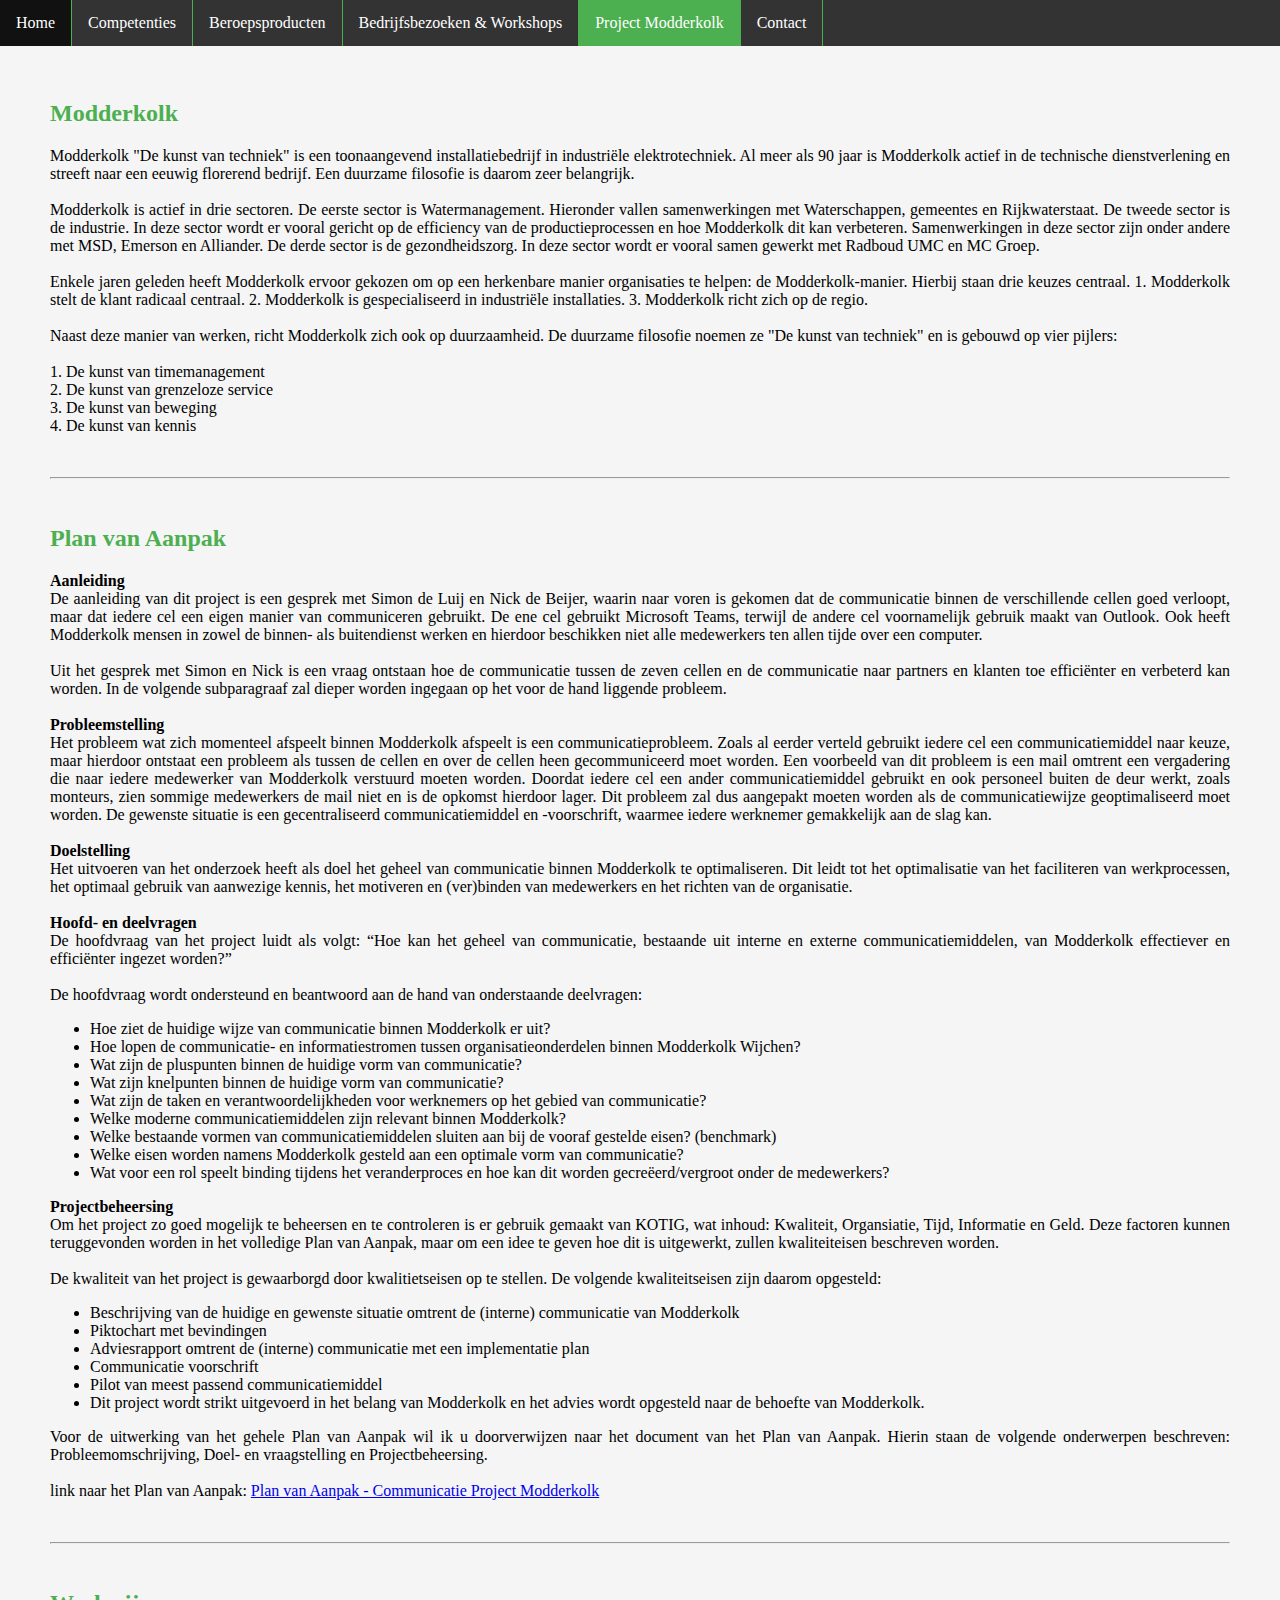
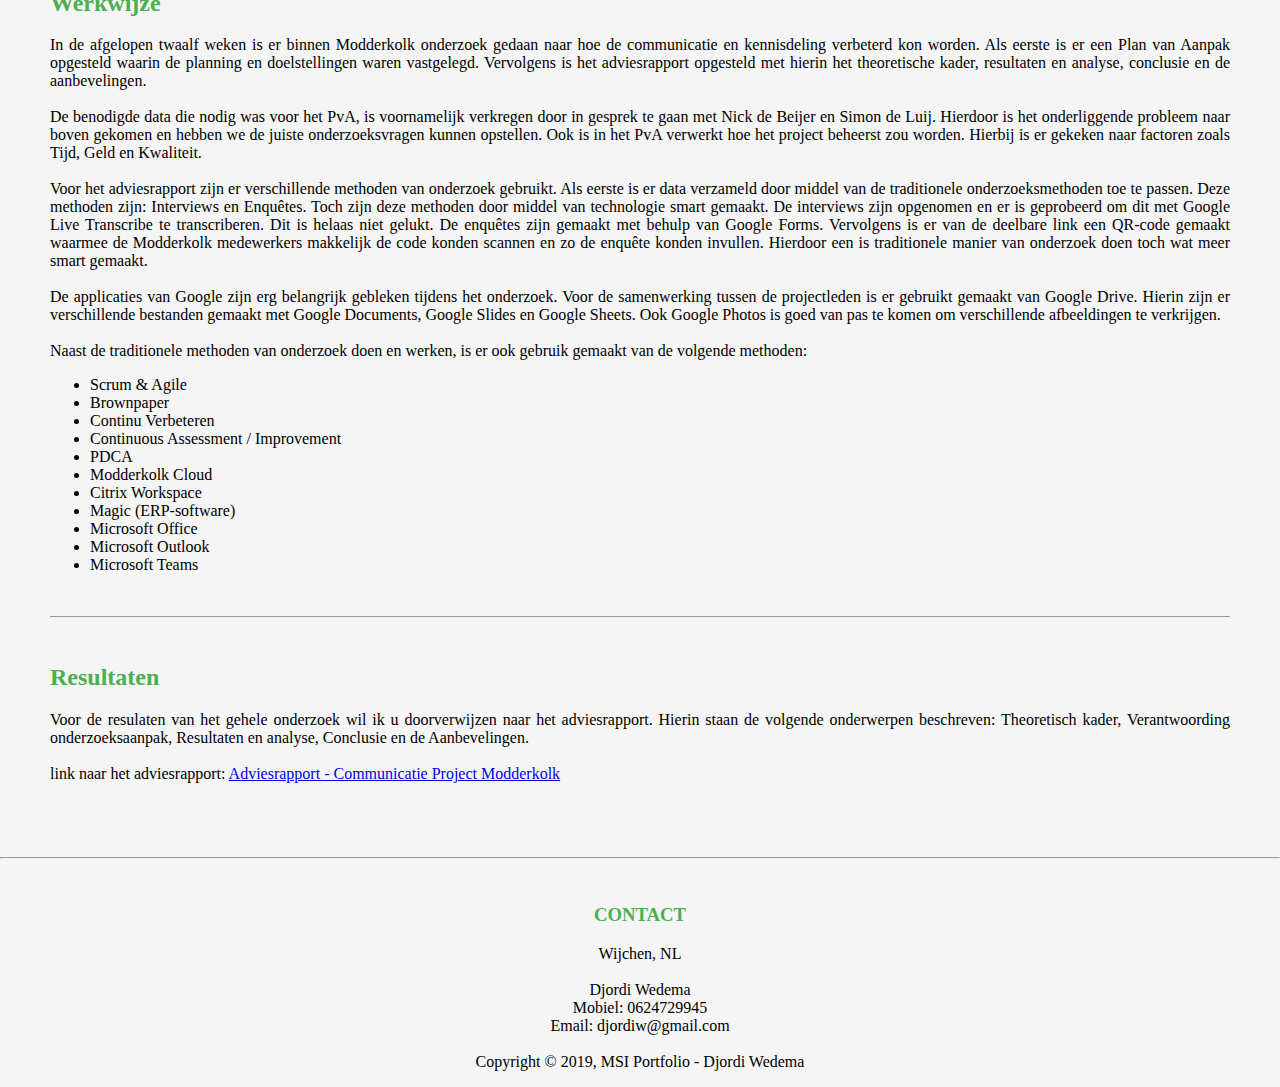
<file: Project Modderkolk.html>
<!DOCTYPE html>

<html>

    <!-- CSS -->
        <link rel="stylesheet" href="CSS/style.css">
    <!-- End CSS -->

    <head>
        <title>MSI Portfolio</title>
        <meta name="description" content="Geweldig portfolio door Djordi Wedema">
        <meta name="keywords" content="web design portfolio, web dev portfolio, MSI">
    </head>

    <body>
        <!-- Navigation bar -->
        <style>
            #Navigation-ul {
                list-style-type: none;
                margin: 0;
                padding: 0;
                overflow: hidden;
                background-color: #333;
                position: fixed;
                top: 0;
                width: 100%
            }
                
            #Navigation-li {
                float: left;
                border-right: 1px solid #4CAF50;
            }
                
            li a {
                display: block;
                color: white;
                text-align: center;
                padding: 14px 16px;
                text-decoration: none;
            }
                
            li a:hover:not(.active) {
                background-color: #111;
            }
                
            .active {
                background-color: #4CAF50;
            }
        </style>

            <ul id="Navigation-ul">
                <li id="Navigation-li"><a href="index.html">Home</a></li>
                <li id="Navigation-li"><a href="Competenties.html">Competenties</a></liid="Navigation-li">
                <li id="Navigation-li"><a href="Beroepsproducten.html">Beroepsproducten</a></li>
                <li id="Navigation-li"><a href="Bedrijfsbezoeken.html">Bedrijfsbezoeken & Workshops</a></li>
                <li id="Navigation-li"><a href="Project Modderkolk.html" class="active">Project Modderkolk</a></li>
                <li id="Navigation-li"><a href="Contact.html">Contact</a></li>
            </ul>
        <!-- End Navigation bar -->

        <section>
            <article class="Project Modderkolk" style="padding: 50px; margin-top: 30px;">
                <h2 style="color: #4CAF50;">Modderkolk</h2>
                    <p>
                       Modderkolk "De kunst van techniek" is een toonaangevend installatiebedrijf in industriële elektrotechniek. Al meer als 90 jaar is Modderkolk actief in de technische dienstverlening en streeft naar een eeuwig florerend bedrijf. Een duurzame filosofie is daarom zeer belangrijk.
                       <br>
                       <br>
                       Modderkolk is actief in drie sectoren. De eerste sector is Watermanagement. Hieronder vallen samenwerkingen met Waterschappen, gemeentes en Rijkwaterstaat. De tweede sector is de industrie. In deze sector wordt er vooral gericht op de efficiency van de productieprocessen en hoe Modderkolk dit kan verbeteren. Samenwerkingen in deze sector zijn onder andere met MSD, Emerson en Alliander. De derde sector is de gezondheidszorg. In deze sector wordt er vooral samen gewerkt met Radboud UMC en MC Groep.
                       <br>
                       <br>
                       Enkele jaren geleden heeft Modderkolk ervoor gekozen om op een herkenbare manier organisaties te helpen: de Modderkolk-manier. Hierbij staan drie keuzes centraal. 1. Modderkolk stelt de klant radicaal centraal. 2. Modderkolk is gespecialiseerd in industriële installaties. 3. Modderkolk richt zich op de regio.
                       <br>
                       <br>
                       Naast deze manier van werken, richt Modderkolk zich ook op duurzaamheid. De duurzame filosofie noemen ze "De kunst van techniek" en is gebouwd op vier pijlers:
                       <br>
                       <br>
                       1. De kunst van timemanagement
                       <br>
                       2. De kunst van grenzeloze service
                       <br>
                       3. De kunst van beweging
                       <br>
                       4. De kunst van kennis
                    </p>

                    <br>
                    <hr>
                    <br>

                <h2 style="color: #4CAF50;">Plan van Aanpak</h2>
                    <p>
                        <b>Aanleiding</b>
                        <br>
                        De aanleiding van dit project is een gesprek met Simon de Luij en Nick de Beijer, waarin naar voren is gekomen dat de communicatie binnen de verschillende cellen goed verloopt, maar dat iedere cel een eigen manier van communiceren gebruikt. De ene cel gebruikt Microsoft Teams, terwijl de andere cel voornamelijk gebruik maakt van Outlook. Ook heeft Modderkolk mensen in zowel de binnen- als buitendienst werken en hierdoor beschikken niet alle medewerkers ten allen tijde over een computer.
                        <br>
                        <br>
                        Uit het gesprek met Simon en Nick is een vraag ontstaan hoe de communicatie tussen de zeven cellen en de communicatie naar partners en klanten toe efficiënter en verbeterd kan worden. In de volgende subparagraaf zal dieper worden ingegaan op het voor de hand liggende probleem.
                        <br>
                        <br>

                        <b>Probleemstelling</b>
                        <br>
                        Het probleem wat zich momenteel afspeelt binnen Modderkolk afspeelt is een communicatieprobleem. Zoals al eerder verteld gebruikt iedere cel een communicatiemiddel naar keuze, maar hierdoor ontstaat een probleem als tussen de cellen en over de cellen heen gecommuniceerd moet worden. Een voorbeeld van dit probleem is een mail omtrent een vergadering die naar iedere medewerker van Modderkolk verstuurd moeten worden. Doordat iedere cel een ander communicatiemiddel gebruikt en ook personeel buiten de deur werkt, zoals monteurs, zien sommige medewerkers de mail niet en is de opkomst hierdoor lager. Dit probleem zal dus aangepakt moeten worden als de communicatiewijze geoptimaliseerd moet worden. De gewenste situatie is een gecentraliseerd communicatiemiddel en -voorschrift, waarmee iedere werknemer gemakkelijk aan de slag kan.
                        <br>
                        <br>

                        <b>Doelstelling</b>
                        <br>
                        Het uitvoeren van het onderzoek heeft als doel het geheel van communicatie binnen Modderkolk te optimaliseren. Dit leidt tot het optimalisatie van het faciliteren van werkprocessen, het optimaal gebruik van aanwezige kennis, het motiveren en (ver)binden van medewerkers en het richten van de organisatie.
                        <br>
                        <br>

                        <b>Hoofd- en deelvragen</b>
                        <br>
                        De hoofdvraag van het project luidt als volgt: “Hoe kan het geheel van communicatie, bestaande uit interne en externe communicatiemiddelen, van Modderkolk effectiever en efficiënter ingezet worden?”
                        <br>
                        <br>
                        De hoofdvraag wordt ondersteund en beantwoord aan de hand van onderstaande deelvragen:
                        
                        <ul id="Deelvragen-ul">
                            <li id="Deelvragen-li"> Hoe ziet de huidige wijze van communicatie binnen Modderkolk er uit?</li>
                            <li id="Deelvragen-li">Hoe lopen de communicatie- en informatiestromen tussen organisatieonderdelen binnen Modderkolk Wijchen?</li>
                            <li id="Deelvragen-li">Wat zijn de pluspunten binnen de huidige vorm van communicatie?</li>
                            <li id="Deelvragen-li">Wat zijn knelpunten binnen de huidige vorm van communicatie?</li>
                            <li id="Deelvragen-li">Wat zijn de taken en verantwoordelijkheden voor werknemers op het gebied van communicatie?</li>
                            <li id="Deelvragen-li">Welke moderne communicatiemiddelen zijn relevant binnen Modderkolk?</li>
                            <li id="Deelvragen-li">Welke bestaande vormen van communicatiemiddelen sluiten aan bij de vooraf gestelde eisen? (benchmark)</li>
                            <li id="Deelvragen-li">Welke eisen worden namens Modderkolk gesteld aan een optimale vorm van communicatie?</li>
                            <li id="Deelvragen-li">Wat voor een rol speelt binding tijdens het veranderproces en hoe kan dit worden gecreëerd/vergroot onder de medewerkers?</li>
                        </ul>

                        <b>Projectbeheersing</b>
                        <br>
                        Om het project zo goed mogelijk te beheersen en te controleren is er gebruik gemaakt van KOTIG, wat inhoud: Kwaliteit, Organsiatie, Tijd, Informatie en Geld. Deze factoren kunnen teruggevonden worden in het volledige Plan van Aanpak, maar om een idee te geven hoe dit is uitgewerkt, zullen kwaliteiteisen beschreven worden.
                        <br>
                        <br>
                        De kwaliteit van het project is gewaarborgd door kwalitietseisen op te stellen. De volgende kwaliteitseisen zijn daarom opgesteld:
                        
                        <ul id="kwalitiet-ul">
                            <li id="kwaliteit-li">Beschrijving van de huidige en gewenste situatie omtrent de (interne) communicatie van Modderkolk</li>
                            <li id="kwaliteit-li">Piktochart met bevindingen</li>
                            <li id="kwaliteit-li">Adviesrapport omtrent de (interne) communicatie met een implementatie plan</li>
                            <li id="kwaliteit-li">Communicatie voorschrift</li>
                            <li id="kwaliteit-li">Pilot van meest passend communicatiemiddel</li>
                            <li id="kwaliteit-li">Dit project wordt strikt uitgevoerd in het belang van Modderkolk en het advies wordt opgesteld naar de behoefte van Modderkolk.</li>
                        </ul>

                        Voor de uitwerking van het gehele Plan van Aanpak wil ik u doorverwijzen naar het document van het Plan van Aanpak. Hierin staan de volgende onderwerpen beschreven: Probleemomschrijving, Doel- en vraagstelling en Projectbeheersing.
                            <br>
                            <br>
                            link naar het Plan van Aanpak:
                            <a href="https://docs.google.com/document/d/1jPHNqGNXWz7v6l_A-LJs4nczoVKuTl8d66QgJtCJ_3I/edit?usp=sharing" target="_blank">Plan van Aanpak - Communicatie Project Modderkolk</a>

                    </p>

                    <br>
                    <hr>
                    <br>

                <h2 style="color: #4CAF50;">Werkwijze</h2>
                    <p>
                        In de afgelopen twaalf weken is er binnen Modderkolk onderzoek gedaan naar hoe de communicatie en kennisdeling verbeterd kon worden. Als eerste is er een Plan van Aanpak opgesteld waarin de planning en doelstellingen waren vastgelegd. Vervolgens is het adviesrapport opgesteld met hierin het theoretische kader, resultaten en analyse, conclusie en de aanbevelingen.
                        <br>
                        <br>
                        De benodigde data die nodig was voor het PvA, is voornamelijk verkregen door in gesprek te gaan met Nick de Beijer en Simon de Luij. Hierdoor is het onderliggende probleem naar boven gekomen en hebben we de juiste onderzoeksvragen kunnen opstellen. Ook is in het PvA verwerkt hoe het project beheerst zou worden. Hierbij is er gekeken naar factoren zoals Tijd, Geld en Kwaliteit.
                        <br>
                        <br>
                        Voor het adviesrapport zijn er verschillende methoden van onderzoek gebruikt. Als eerste is er data verzameld door middel van de traditionele onderzoeksmethoden toe te passen. Deze methoden zijn: Interviews en Enquêtes. Toch zijn deze methoden door middel van technologie smart gemaakt. De interviews zijn opgenomen en er is geprobeerd om dit met Google Live Transcribe te transcriberen. Dit is helaas niet gelukt. De enquêtes zijn gemaakt met behulp van Google Forms. Vervolgens is er van de deelbare link een QR-code gemaakt waarmee de Modderkolk medewerkers makkelijk de code konden scannen en zo de enquête konden invullen. Hierdoor een is traditionele manier van onderzoek doen toch wat meer smart gemaakt.
                        <br>
                        <br>
                        De applicaties van Google zijn erg belangrijk gebleken tijdens het onderzoek. Voor de samenwerking tussen de projectleden is er gebruikt gemaakt van Google Drive. Hierin zijn er verschillende bestanden gemaakt met Google Documents, Google Slides en Google Sheets. Ook Google Photos is goed van pas te komen om verschillende afbeeldingen te verkrijgen.
                        <br>
                        <br>
                        Naast de traditionele methoden van onderzoek doen en werken, is er ook gebruik gemaakt van de volgende methoden:

                        <ul id="Werkwijze-ul">
                            <li id="Werkwijze-li">Scrum & Agile</li>
                            <li id="Werkwijze-li">Brownpaper</li>
                            <li id="Werkwijze-li">Continu Verbeteren</li>
                            <li id="Werkwijze-li">Continuous Assessment / Improvement</li>
                            <li id="Werkwijze-li">PDCA</li>
                            <li id="Werkwijze-li">Modderkolk Cloud</li>
                            <li id="Werkwijze-li">Citrix Workspace</li>
                            <li id="Werkwijze-li">Magic (ERP-software)</li>
                            <li id="Werkwijze-li">Microsoft Office</li>
                            <li id="Werkwijze-li">Microsoft Outlook</li>
                            <li id="Werkwijze-li">Microsoft Teams</li>
                        </ul>
                    </p>

                    <br>
                    <hr>
                    <br>

                    <h2 style="color: #4CAF50;">Resultaten</h2>
                        <p>
                            Voor de resulaten van het gehele onderzoek wil ik u doorverwijzen naar het adviesrapport. Hierin staan de volgende onderwerpen beschreven: Theoretisch kader, Verantwoording onderzoeksaanpak, Resultaten en analyse, Conclusie en de Aanbevelingen.
                            <br>
                            <br>
                            link naar het adviesrapport:
                            <a href="https://docs.google.com/document/d/1eV-bDgcoICFz3S91sDcyB4WsVazamT8eQR77_Mw3KnA/edit?usp=sharing" target="_blank">Adviesrapport - Communicatie Project Modderkolk</a>
                        </p>
            </article>
        </section>

    </body>

        <hr>
        <br>
            
    <footer id="main-footer">
        <h3 style="color: #4CAF50;">CONTACT</h3>
            <p>
                Wijchen, NL
                <br>
                <br>
                Djordi Wedema
                <br>
                Mobiel: 0624729945
                <br>
                Email: djordiw@gmail.com
                <br>
                <br>
                Copyright &copy; 2019, MSI Portfolio - Djordi Wedema
            </p>
    </footer>

</html>
</file>
<file: CSS/style.css>
<link href='https://fonts.googleapis.com/css?family=Lato' rel='stylesheet'>

#main-header{
    text-align: center;
    background-color: #333;
    color: white;
    padding: 10px;
    font-family: 'Lato';
}

body{
    font-family: 'Lato';
    margin: 0;
    text-align: justify;
    color: black;
}

#main-footer{
    text-align: center;
    font-size: 16px;
    font-family: 'Lato';
    color: black;
}

#main-footer-contact{
    text-align: left;
    font-size: 16px;
    font-family: 'Lato';
    padding-left: 50px;
    color: black;
}

body{
    background-color: whitesmoke;
    background-repeat: no-repeat;
    background-size: cover;
    background-attachment: fixed;
}

.center{
    display: block;
    margin-left: auto;
    margin-right: auto;
    width: 20%;
}

.table-1{
    font-family: 'Lato';
    width: 100%;
    border-collapse: collapse;
}
                                
td, th{
    border: 1px solid #4CAF50;
    text-align: left;
    padding: 8px;
    border-collapse: collapse;
}


// Weather-API
.Weatherapi {
    font-family: 'Montserrat', sans-serif;
    font-weight: 400;
    color: #fff;
    display: flex;
    align-items: center;
    justify-content: center;
    text-shadow: .1em .1em 0 rgba(0,0,0,0.3);
    font-size: 1.3em;
    height: 100vh;
    background-image: linear-gradient(to right top, #99bbcb, #a5c7d7, #b1d4e2, #bde0ee, #c9edfa);
}
.temp {
    margin: 0 auto;
    font-size: 2.2em;
    text-align: center;
    color: #fff;
    font-size: 5em;
}
.Weatherapi.sunny {
    background-image: linear-gradient(to right top, #ff4e50, #ff713e, #ff932b, #ffb41d, #f9d423);
}
.Weatherapi.cloudy {
    background-image: linear-gradient(to right top, #63747c, #71858e, #7f96a0, #8da8b2, #9bbac5);
}
.Weatherapi.rainy {
    background-image: linear-gradient(to right top, #637c7b, #718e8c, #7ea09e, #8db2b0, #9bc5c3);
}
</file>
